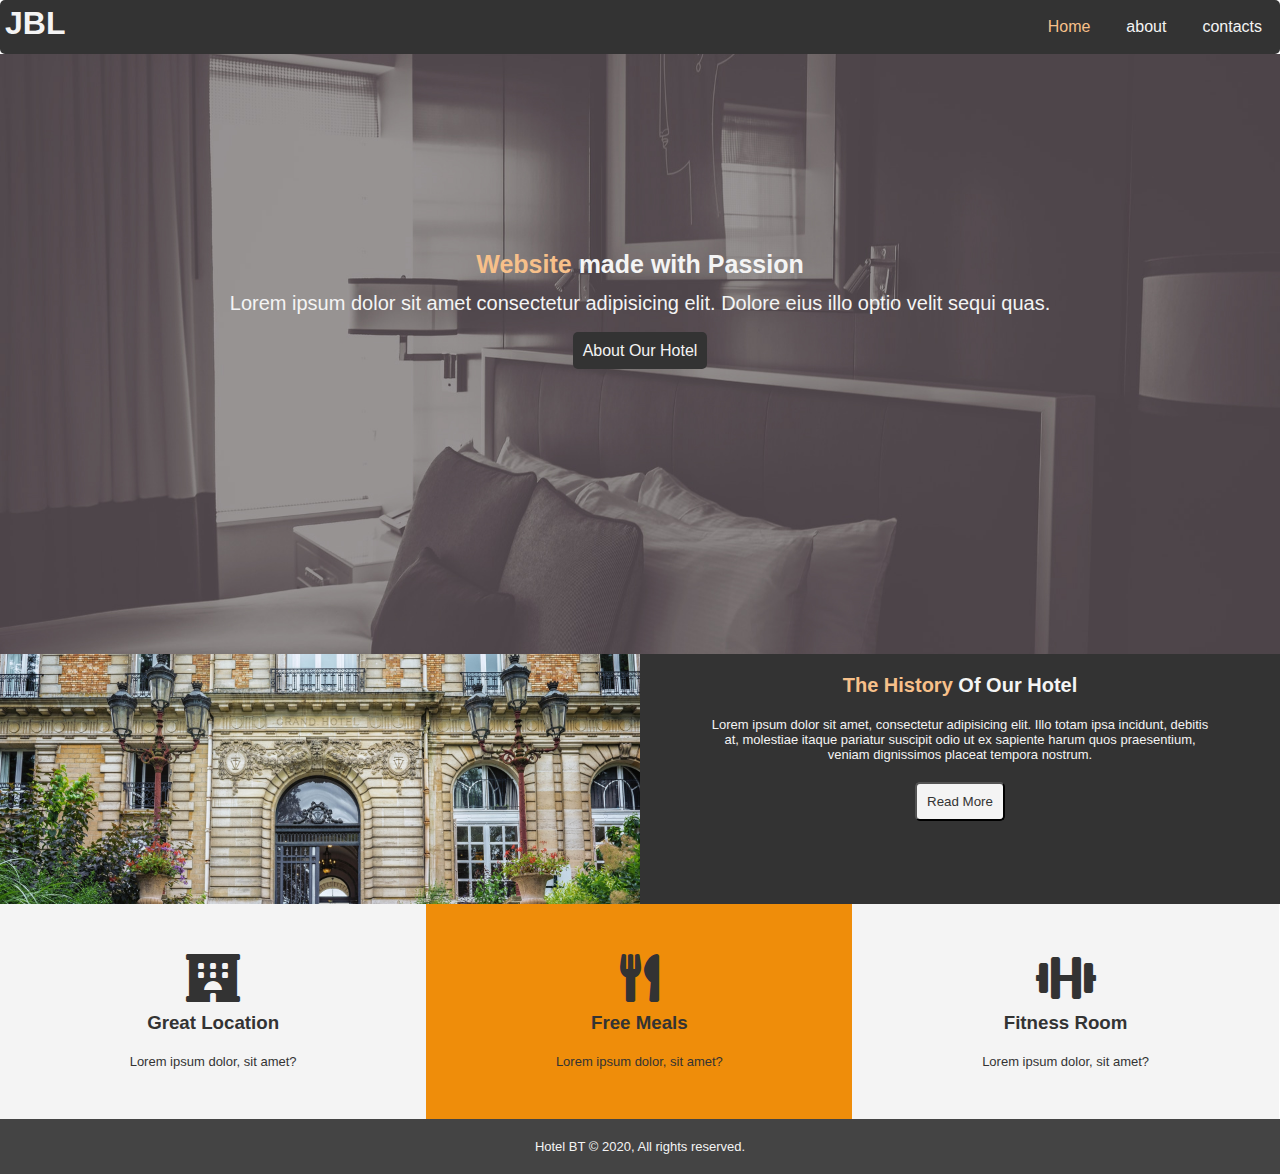
<file: index.html>
<!DOCTYPE html>
<html lang="en">
<head>
  <meta charset="UTF-8">
  <meta name="viewport" content="width=device-width, initial-scale=1.0">
  <title>Hotel Website | project One</title>
  <link rel="stylesheet" href="./CSS/all.css">
  <link rel="stylesheet" href="hotel.css">
  <link rel="stylesheet" media="screen and (max-width:768px)" href="mobile.css">
</head>
<body>
  <header class="head">
    <div class="logo">
      <h1>JBL</h1>
    </div>
    <nav>
      <ul>
        <li><a href="index.html" class="primary_text">Home</a></li>
        <li><a href="about.html">about</a></li>
        <li><a href="contact.html">contacts</a></li>
      </ul>
    </nav>
  </header>
  <section class="showcase">
    <div class="content">
      <h1><span class="primary_text">Website</span> made with Passion</h1>
      <p>Lorem ipsum dolor sit amet consectetur adipisicing elit. Dolore eius illo optio velit sequi quas.</p>
      <a href="about.html" class="link_btn">About Our Hotel</a>
    </div>
  </section>
  <section class="cards">
    <div class="left_card">

    </div>
    <div class="right_card">
      <div class="content">
      <h3><span class="primary_text"> The History</span> Of Our Hotel</h3>
      <p>Lorem ipsum dolor sit amet, consectetur adipisicing elit. Illo totam ipsa incidunt, debitis at, molestiae itaque pariatur suscipit odio ut ex sapiente harum quos praesentium, veniam dignissimos placeat tempora nostrum.</p>
     <button class="btn">Read More</button>
    </div>
    </div>
  </section>
  <section id="features">
    <div class="box bg_light">
      <i class="fas fa-hotel fa-3x"></i>
      <h3>Great Location</h3>
      <p>Lorem ipsum dolor, sit amet?</p>
    </div>
    <div class="box bg_dark" >
      <i class="fas fa-utensils fa-3x"></i>
      <h3>Free Meals</h3>
      <p>Lorem ipsum dolor, sit amet?</p>
    </div>
    <div class="box bg_light">
      <i class="fas fa-dumbbell fa-3x"></i>
      <h3>Fitness Room</h3>
      <p>Lorem ipsum dolor, sit amet? </p>
    </div>
  </section>
  <div class="clr"></div>
  <footer id="main_footer">
    <p>Hotel BT &copy; 2020, All rights reserved.</p>
  </footer>
</body>
</html>
</file>
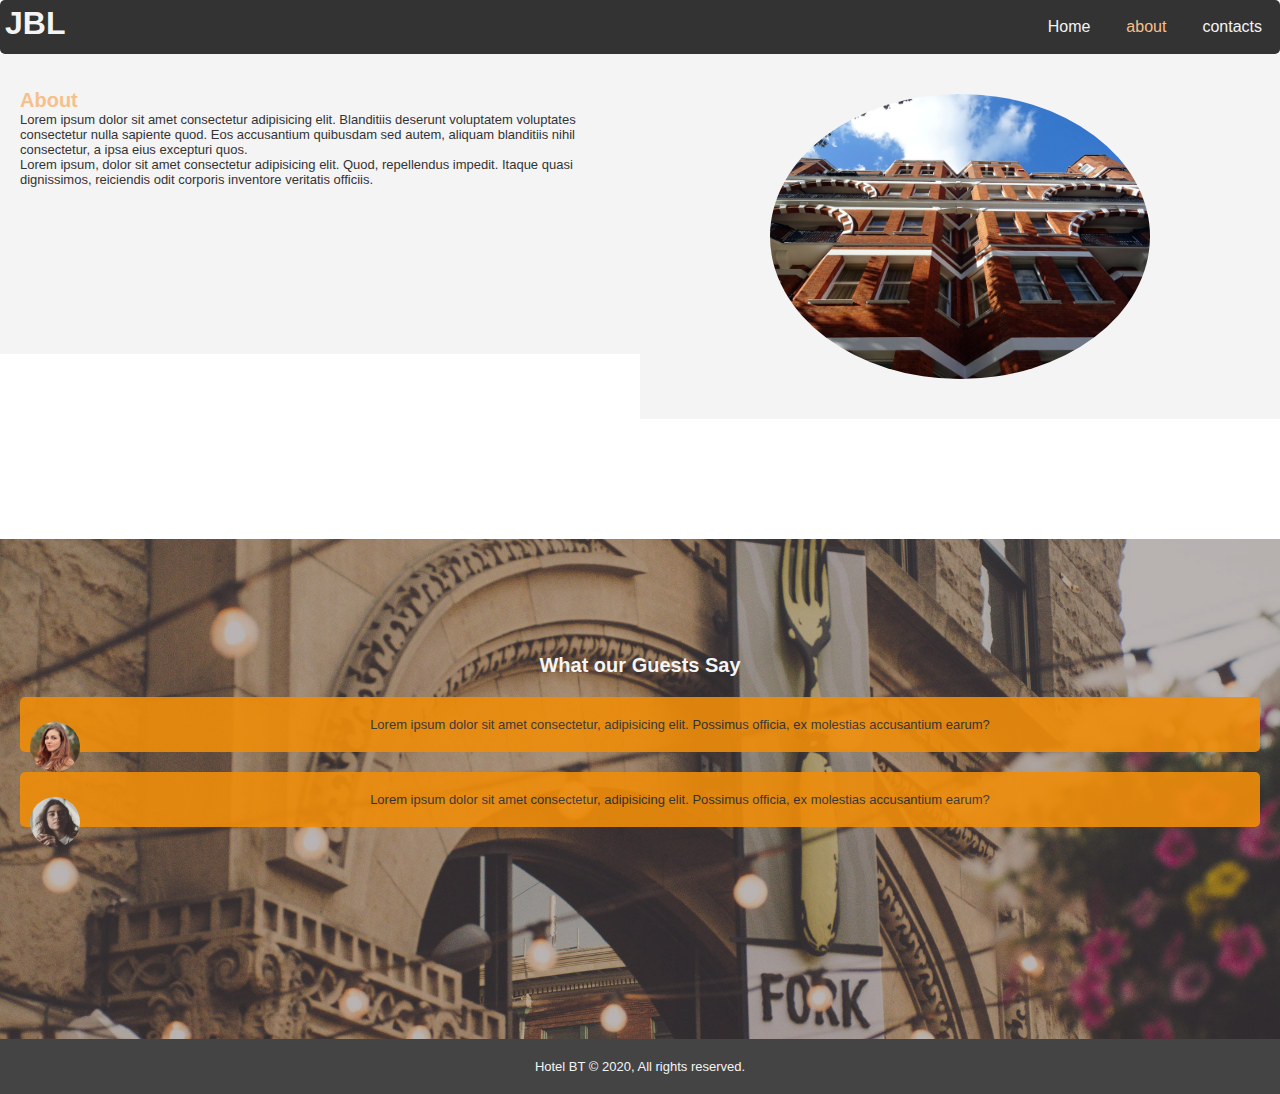
<file: about.html>
<!DOCTYPE html>
<html lang="en">
<head>
  <meta charset="UTF-8">
  <meta name="viewport" content="width=device-width, initial-scale=1.0">
  <title>Hotel Website | project One</title>
  <link rel="stylesheet" href="./CSS/all.css">
  <link rel="stylesheet" href="hotel.css">
  <link rel="stylesheet" media="screen and (max-width:768px)" href="mobile.css">
</head>
<body>
  <header class="head">
    <div class="logo">
      <h1>JBL</h1>
    </div>
    <nav>
      <ul>
        <li><a href="index.html">Home</a></li>
        <li><a href="about.html" class="primary_text">about</a></li>
        <li><a href="contact.html">contacts</a></li>
      </ul>
    </nav>
  </header>
  <section id="about_info" class="bg-light">
    <div class="info_right">
     <h1 class="l-heading"><span class="primary_text">About </span> BT Hotel</h1>
     <p>Lorem ipsum dolor sit amet consectetur adipisicing elit. Blanditiis deserunt voluptatem voluptates consectetur nulla sapiente quod. Eos accusantium quibusdam sed autem, aliquam blanditiis nihil consectetur, a ipsa eius excepturi quos.</p>
     <p>Lorem ipsum, dolor sit amet consectetur adipisicing elit. Quod, repellendus impedit. Itaque quasi dignissimos, reiciendis odit corporis inventore veritatis officiis.</p>
    </div>
    <div class="info_left">
      <img src="./image_resources/photo-2.jpg" alt="about">
    </div>
  </section>
  <div class="clr"></div>
  <section id="test_monials" class="py-3">
    <div class="container">
      <h2 class="l-heading"> What our Guests Say</h2>
      <div class="testmonial bg_dark">
        <img src="./image_resources/person-1.jpg" alt="Samantha">
        <p>Lorem ipsum dolor sit amet consectetur, adipisicing elit. Possimus officia, ex molestias accusantium earum?</p>
      </div>
      <div class="testmonial bg_dark">
        <img src="./image_resources/person-2.jpg" alt="Saman">
        <p>Lorem ipsum dolor sit amet consectetur, adipisicing elit. Possimus officia, ex molestias accusantium earum?</p>
      </div>
    </div>
  </section>
  <div class="clr"></div>
  <footer id="main_footer">
    <p>Hotel BT &copy; 2020, All rights reserved.</p>
  </footer>
</body>
</html>
</file>
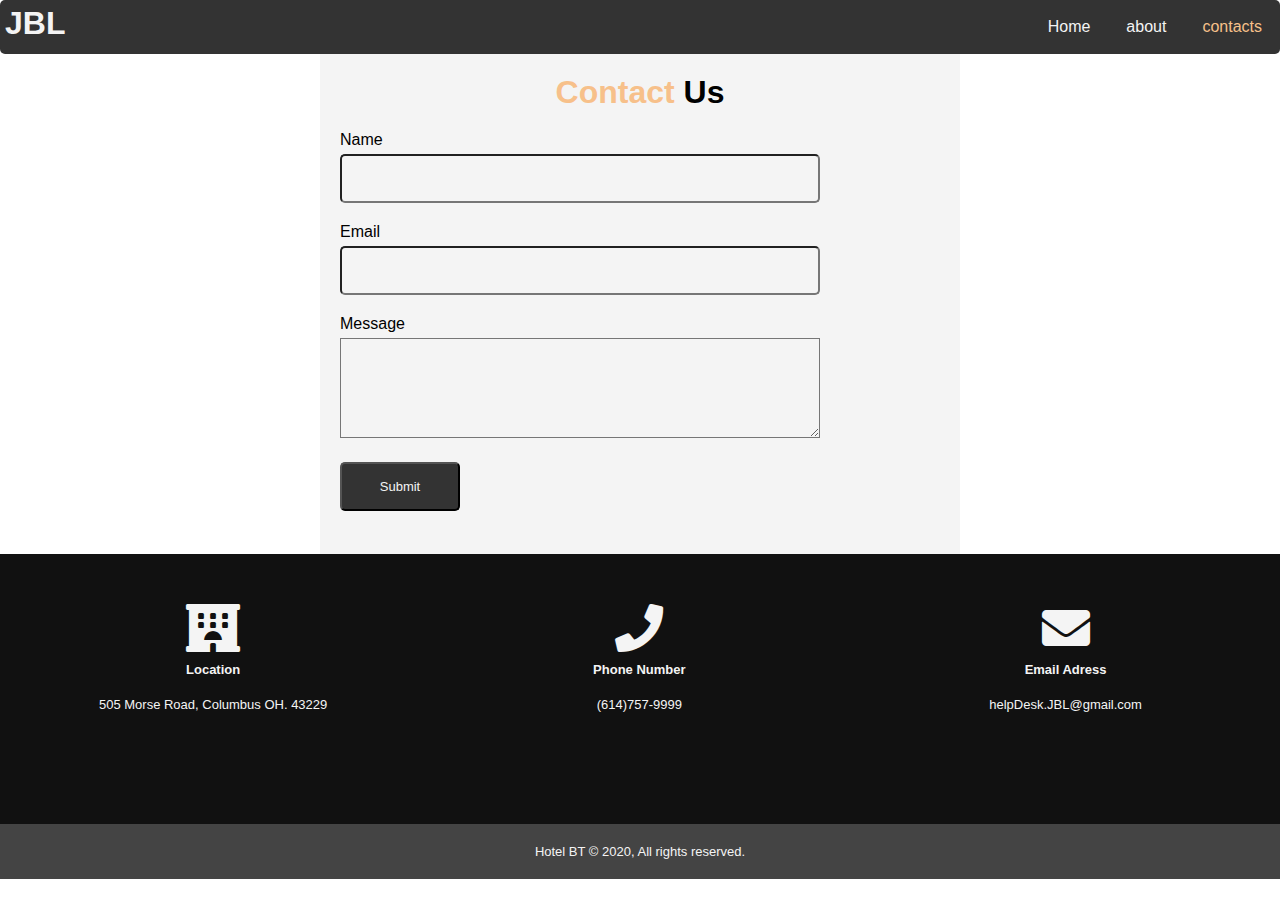
<file: contact.html>
<!DOCTYPE html>
<html lang="en">
<head>
  <meta charset="UTF-8">
  <meta name="viewport" content="width=device-width, initial-scale=1.0">
  <title>Hotel Website | project One</title>
  <link rel="stylesheet" href="./CSS/all.css">
  <link rel="stylesheet" href="hotel.css">
  <link rel="stylesheet" media="screen and (max-width:768px)" href="mobile.css">
</head>
<body>
  <header class="head">
    <div class="logo">
      <h1>JBL</h1>
    </div>
    <nav>
      <ul>
        <li><a href="index.html">Home</a></li>
        <li><a href="about.html">about</a></li>
        <li><a href="contact.html" class="primary_text">contacts</a></li>
      </ul>
    </nav>
  </header>
  <section id="contact_form">
    <div class="container_form">
        <h1 class=""><span class="primary_text">Contact</span> Us</h1>
      <form action="process.php">
        <div class="form_group">
          <label for="name">Name</label>
          <input type="text" name="name" id="name">
        </div>
        <div class="form_group">
          <label for="email">Email</label>
          <input type="text" name="email" id="email">
        </div>
        <div class="form_group">
          <label for="message">Message</label>
          <textarea type="text" name="message" id="message"></textarea>
          <button class="btn" type="submit" name="submit">Submit</button>
        </div>
      </form>
  </div>  
  </section>
  <section id="contact_info">
      <div class="box">
        <i class="fas fa-hotel fa-3x"></i>
        <h3>Location</h3>
        <p>505 Morse Road, Columbus OH. 43229</p>
      </div>
      <div class="box">
        <i class="fas fa-phone fa-3x"></i>
        <h3>Phone Number</h3>
        <p>(614)757-9999</p>
      </div>
      <div class="box">
        <i class="fas fa-envelope fa-3x"></i>
        <h3>Email Adress</h3>
        <p>helpDesk.JBL@gmail.com</p>
      </div>
  </section>
  <div class="clr"></div>
  <footer id="main_footer">
    <p>Hotel BT &copy; 2020, All rights reserved.</p>
  </footer>
</body>
</html>
</file>
<file: hotel.css>
*{
  box-sizing: border-box;
  margin: 0;
  padding: 0;
}
/** Global styles */
.primary_text{
  color: #f7c08a;
}
.content{
  width:80%;
  margin: auto;
  height: 100%;
}
.link_btn{
  text-decoration: none;
  background-color: #333;
  border-radius: 5px;
  padding:10px;
  color: #f4f4f4;
}
.link_btn:hover{
  background-color: #111;
  color:#f7c08a;
}
.btn{
  background-color: #f4f4f4; 
  color: #333;
  padding: 10px;
  border-radius: 5px;
}
.btn:hover{
  color: #f7c08a;
  background-color: #333;
  cursor: pointer;
}
body{
  font-family: Arial, Helvetica, sans-serif;
  width: 100%;
  margin: auto;
  height: 100%;
}
.clr{
  clear: both;
}
.l-heading{
  font-size: 20px;
  padding-top: 15px;
  color: #f4f4f4;
}
/* header styles*/
.head{
  background-color: #333;
  overflow: hidden;
  border-radius: 5px;
}
.logo{
  float: left;
  display: block;
  color: #f4f4f4;
  margin: 5px;
}
nav{
  overflow: hidden;
  float: right;
}
nav ul{
  list-style: none;
}
nav ul li{
  float: left;
}
nav ul li a{
  display: block;
  padding: 18px;
  text-decoration: none;
  color: #f4f4f4;
}
nav ul li a:hover{
  background-color: #111;
}
/* showcase styles*/
.showcase{
  width: 100%;
  height: 600px;
  background: url('./image_resources/showcase.jpg') no-repeat center center/cover;
}
.showcase .content{
  position: relative;
  top: 200px;
  text-align: center;
  color: #f4f4f4;
  height: 100%;

}
.showcase .content h1{
    font-size: 25px;
    line-height: 20px;
    margin-bottom: 20px;
}
.showcase .content p{
  font-size: 20px;
  line-height: 18px;
  margin-bottom: 30px;
}
 
/* cards styles */
.cards{
  height: 250px;
  background-color: #333;
  width: 100%;

}
.left_card{
  background: url(./image_resources/photo-1.jpg) no-repeat center center/cover;
  width:50%;
  height: 100%;
  float: left;
}
.right_card{
  width:50%;
  height: 100%;
  float: right;
  text-align: center;
  color: #f4f4f4;
}

.cards .right_card h3{
  font-size: 20px;
  margin-top: 20px;
  margin-bottom: 20px;
}
.cards .right_card p{
  margin-bottom: 20px;
}
.cards .right_card .link_btn{
  margin-top: 20px;
  color: green;
}
/* Feautures */
.box{
  float: left;
  width: 33.3%;
  padding: 50px;
  text-align: center;

}
.box i{
  margin-bottom: 10px;
}
.box h3{
  margin-bottom: 20px;
}
.box p{
  width: auto;
}
.bg_light{
    background-color: #f4f4f4;
    color: #333;
}
.bg_dark{
  background-color: #ef8d0a;
  color: #333;
}
/* about section*/
#about_info{
  width: 100%;
  height: 300px;
}
#about_info .info_right{
  background-color:#f4f4f4;
  color: #333;
  float: left;
  min-height: 100%;
  width: 50%;
  margin: auto;
  padding: 20px;
}
#about_info .info_left{
  padding: 20px;
  background-color:#f4f4f4;
  color: #333;
  float: left;
  min-height: 100%;
  width: 50%;
  margin: auto;
}
#about_info .info_left img{
  display: block;
  width: 70%;
  margin: auto;
  padding: 20px;
  border-radius: 50%;
  
}
/* main footer*/
#main_footer{
  text-align: center;
  background-color:#444;
  color: #f4f4f4;
  padding: 20px;
}
#test_monials{
  text-align: center;
  width: 100%;
  height: 500px;
  background: url('./image_resources/test-bg.jpg') no-repeat center center/cover;

}
#test_monials{
  margin-top: 120px;
}
.container{
  height: 100px;
  padding-top: 100px;
}
#test_monials .container .testmonial {

  padding: 20px 5px;
  opacity: 0.9;
  margin: 20px;
  border-radius: 5px;
}
#test_monials .container .testmonial img{
  width: 60px;
  padding: 5px;
  margin: auto;
  float: left;
  border-radius: 50%;
  margin-right: 20px;
}

#contact_form{
  height: 500px;;
}
#contact_form .container_form{
  background-color: #f4f4f4;
  width: 50%;
  height: 100%;
  margin:auto;

}
#contact_form .container_form .form_group{
  margin: 20px;
}
#contact_form .container_form h1{
  padding-top: 20px;
  margin-bottom: 20px;
  text-align: center;
}
#contact_form .container_form label{
  display: block;
  margin-bottom: 5px;
}
#contact_form input:focus,
#contact_form textarea:focus{
  outline: none;
  border: 3px solid #f7c08a;
} 
textarea{
  width: 80%;
  height: 100px;
  margin:auto;
  margin-bottom: 20px;
  background-color: #f4f4f4f4;
  font-size: 1.2rem;
}
input{
  background-color: #f4f4f4f4;
  width: 80%;
  margin:auto;
  padding: 15px;
  border-radius: 5px;
}
#contact_form .container_form .btn{
  font-size: 13px;
  background-color: #333;
  color: #f4f4f4;
  padding: 15px;
  width: 20%;
  margin:auto;
}

#contact_info{
  width: 100%;
  height: 270px;
  background-color: #111;
  color: #f4f4f4;
}
#contact_info h3,p{
  font-size: 13px;
}
</file>
<file: mobile.css>
.logo{
  padding: 10px;
  float: none;
  text-align: center;
  color: #f4f4f4;
}
nav ul li,nav{
  float: none;
  text-align: center;
}
nav ul li a{
  padding: 13px;
  border-bottom: 1px dotted #f4f33333;
}
.showcase{
  height: 400px;
}
.showcase .content{
  position: relative;
  top: 100px;
}
.showcase .content h1{
  line-height: 30px;
}
.showcase .content p{
  line-height: 25px;
}
.left_card{
  display: none;
}
.right_card{
  padding-top: 10px;
  float: none;
  width: 100%;
}
.box{
  float: none;
  width: 100%;
}
#about_info .info_right,#about_info .info_left
{
  float: none;
  width: 100%;
  padding-bottom: 0px;
  padding-top: 0px;
  min-height: 50%;
}
#test_monials{
  padding-top: 40px;
}
#contact_form .container_form{
  width: 100%;
}
#contact_info{
  height: 629px;
}
#contact_info .box{
  border-bottom: 1px dotted #333;
}
</file>
